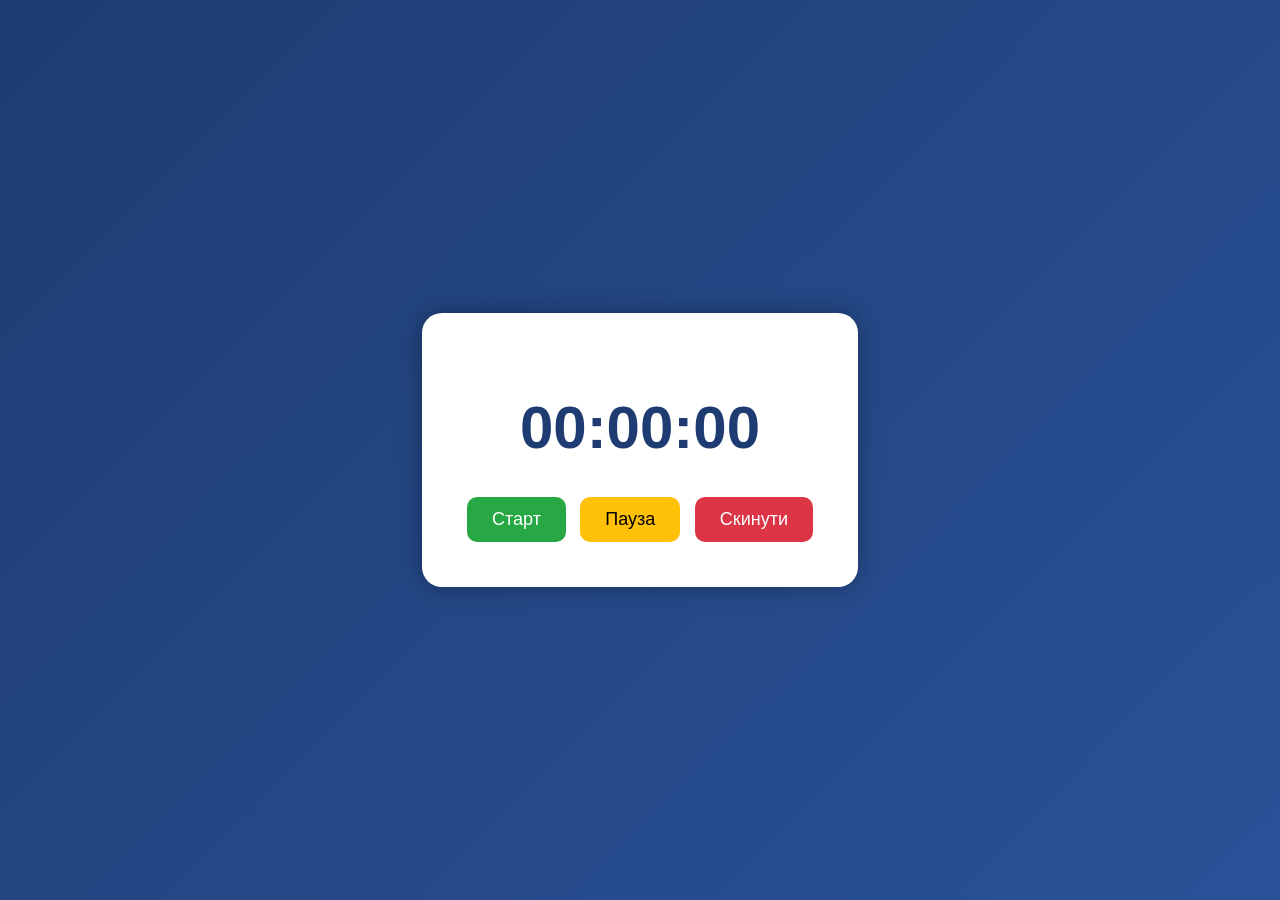
<file: destruction/index.html>
<!DOCTYPE html>
<html lang="uk">
<head>
    <meta charset="UTF-8">
    <meta name="viewport" content="width=device-width, initial-scale=1.0">
    <title>Секундомір</title>

    <style>
        body{
            margin:0;
            height:100vh;
            display:flex;
            justify-content:center;
            align-items:center;
            background:linear-gradient(135deg,#1e3c72,#2a5298);
            font-family:Arial, Helvetica, sans-serif;
        }

        .container{
            background:white;
            padding:40px;
            border-radius:20px;
            text-align:center;
            box-shadow:0 0 25px rgba(0,0,0,0.3);
        }

        h1{
            font-size:60px;
            margin-bottom:30px;
            color:#1e3c72;
        }

        button{
            border:none;
            padding:12px 25px;
            margin:5px;
            font-size:18px;
            border-radius:10px;
            cursor:pointer;
            transition:0.3s;
        }

        .start{
            background:#28a745;
            color:white;
        }

        .pause{
            background:#ffc107;
        }

        .reset{
            background:#dc3545;
            color:white;
        }

        button:hover{
            transform:scale(1.05);
        }
    </style>
</head>
<body>

<div class="container">
    <h1 id="timer">00:00:00</h1>

    <button class="start" onclick="startTimer()">Старт</button>
    <button class="pause" onclick="pauseTimer()">Пауза</button>
    <button class="reset" onclick="resetTimer()">Скинути</button>
</div>

<script src="script.js"></script>

</body>
</html>
</file>
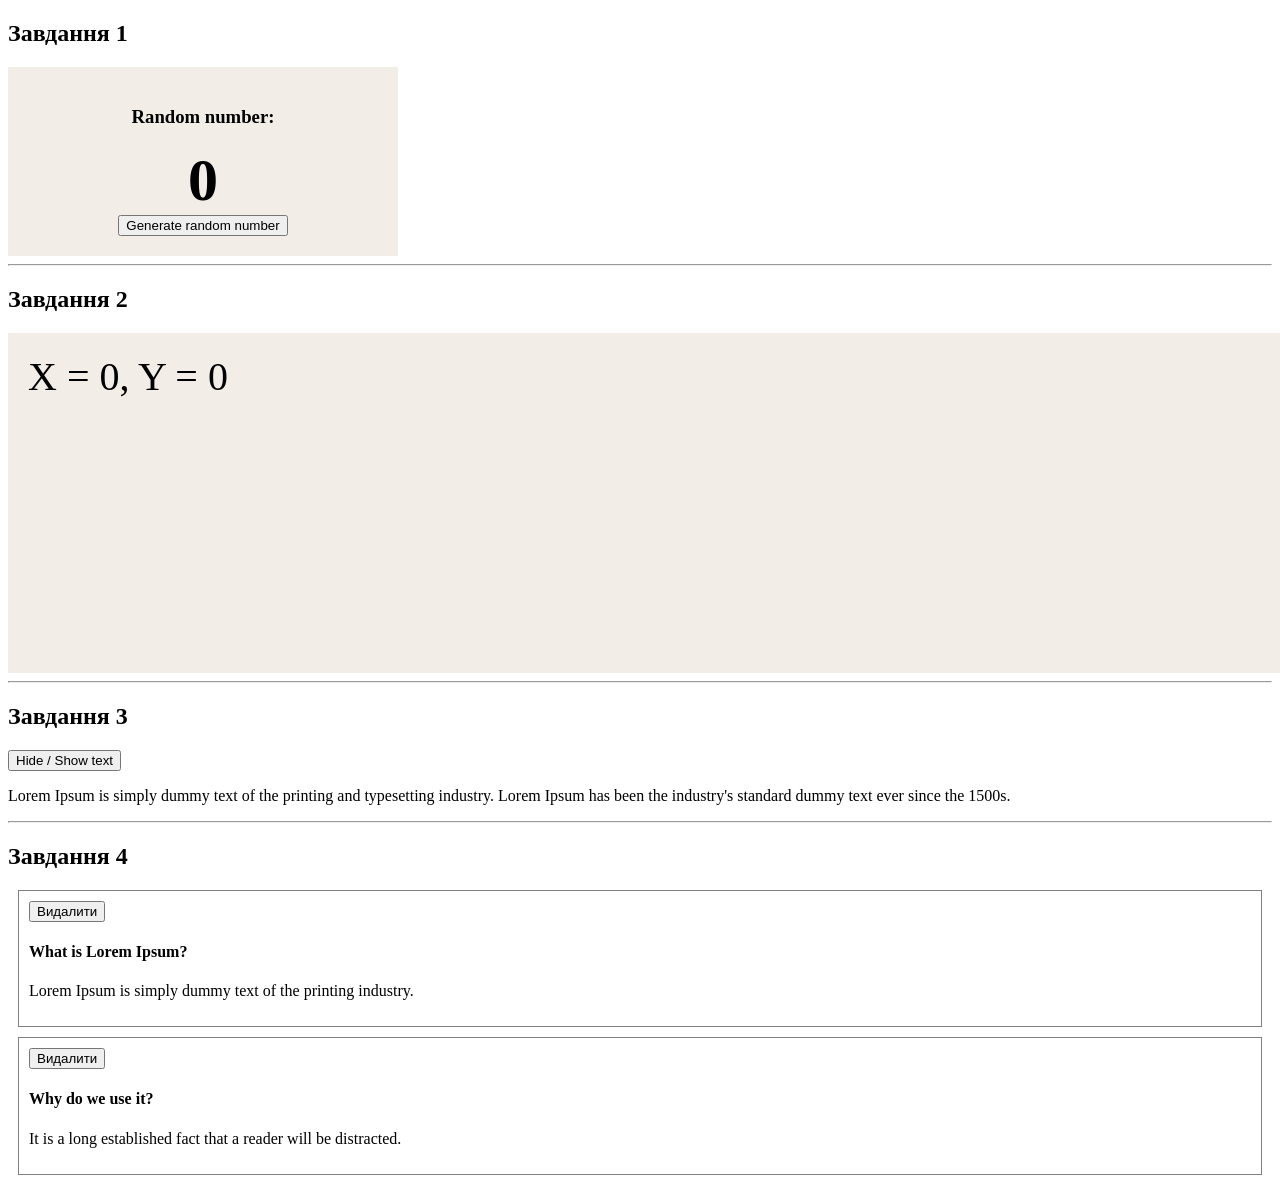
<file: Events/index.html>
<!DOCTYPE html>
<html lang="uk">
<head>
<meta charset="UTF-8">
<title>Практична робота</title>
</head>
<body>

<h2>Завдання 1</h2>

<div style="width:350px;padding:20px;background:#f3ede7;text-align:center;">
    <h3>Random number:</h3>

    <div id="number" style="font-size:60px;font-weight:bold;">
        0
    </div>

    <button onclick="generateNumber()">
        Generate random number
    </button>
</div>

<hr>

<h2>Завдання 2</h2>

<div id="mouseArea"
     style="width:100%;height:300px;background:#f3ede7;font-size:40px;padding:20px;">

    X = 0, Y = 0

</div>

<hr>

<h2>Завдання 3</h2>

<button onclick="toggleText()">
    Hide / Show text
</button>

<p id="text">
    Lorem Ipsum is simply dummy text of the printing and typesetting industry.
    Lorem Ipsum has been the industry's standard dummy text ever since the 1500s.
</p>

<hr>

<h2>Завдання 4</h2>

<div id="news">

    <div style="border:1px solid gray;margin:10px;padding:10px;">
        <button onclick="removeNews(this)">
            Видалити
        </button>

        <h4>What is Lorem Ipsum?</h4>

        <p>Lorem Ipsum is simply dummy text of the printing industry.</p>
    </div>

    <div style="border:1px solid gray;margin:10px;padding:10px;">
        <button onclick="removeNews(this)">
            Видалити
        </button>

        <h4>Why do we use it?</h4>

        <p>It is a long established fact that a reader will be distracted.</p>
    </div>

</div>

<script src="script.js"></script>

</body>
</html>
</file>
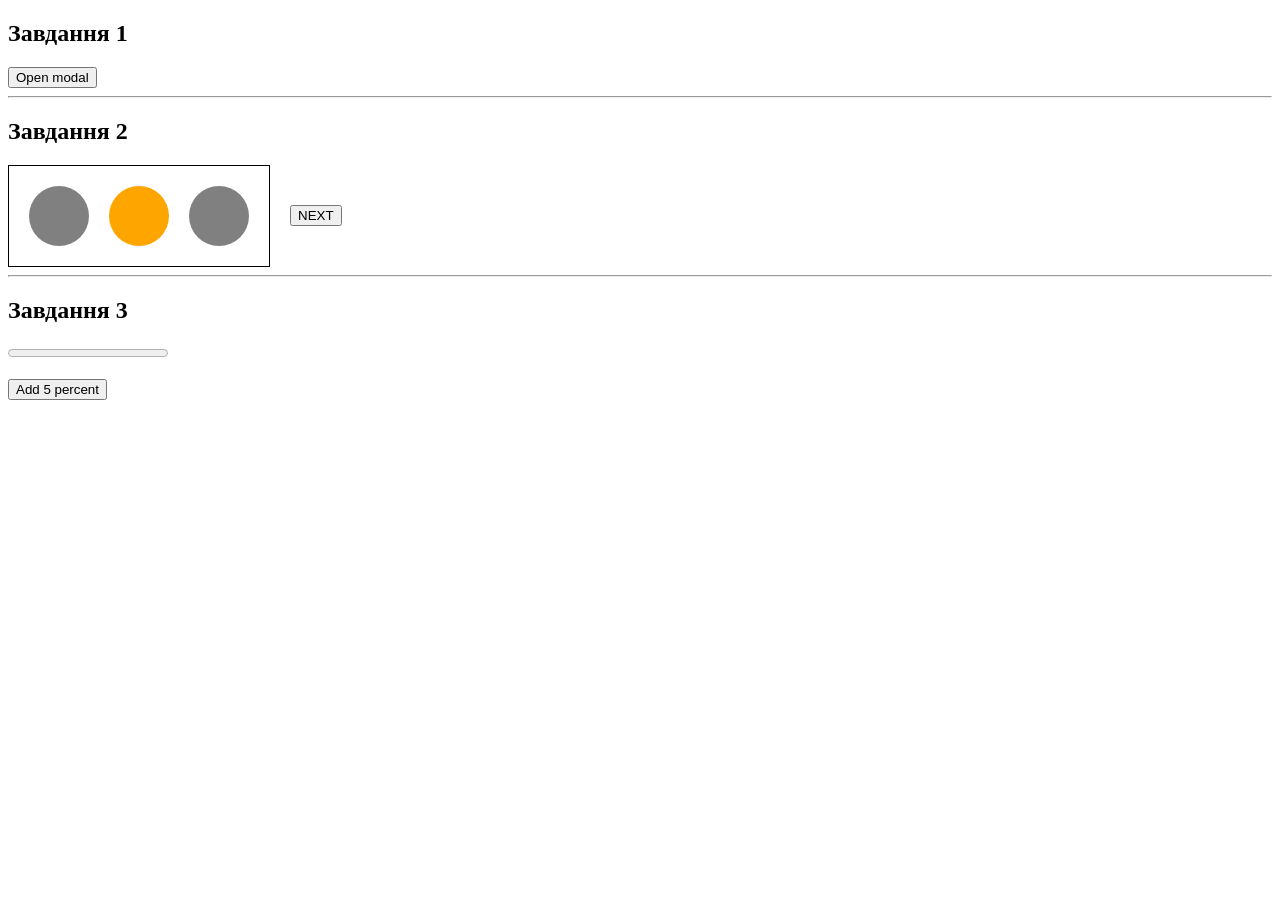
<file: Eventshome/index.html>
<!DOCTYPE html>
<html lang="uk">
<head>
<meta charset="UTF-8">
<title>Практична робота</title>
</head>
<body>

<h2>Завдання 1</h2>

<button onclick="openModal()">Open modal</button>

<div id="modal" style="display:none; position:fixed; left:0; top:0; width:100%; height:100%; background:rgba(0,0,0,0.5);">

    <div style="background:white; width:300px; margin:150px auto; padding:20px; text-align:center;">

        <h2>Hello from Modal Window!</h2>

        <button onclick="closeModal()">Close</button>

    </div>

</div>

<hr>

<h2>Завдання 2</h2>

<div style="display:flex; align-items:center; gap:20px;">

    <div style="display:flex; gap:20px; border:1px solid black; padding:20px;">

        <div id="red" style="width:60px;height:60px;border-radius:50%;background:gray;"></div>

        <div id="yellow" style="width:60px;height:60px;border-radius:50%;background:orange;"></div>

        <div id="green" style="width:60px;height:60px;border-radius:50%;background:gray;"></div>

    </div>

    <button onclick="nextLight()">NEXT</button>

</div>

<hr>

<h2>Завдання 3</h2>

<progress id="progress" value="0" max="100"></progress>

<br><br>

<button onclick="addProgress()">Add 5 percent</button>

<script src="script.js"></script>

</body>
</html>
</file>
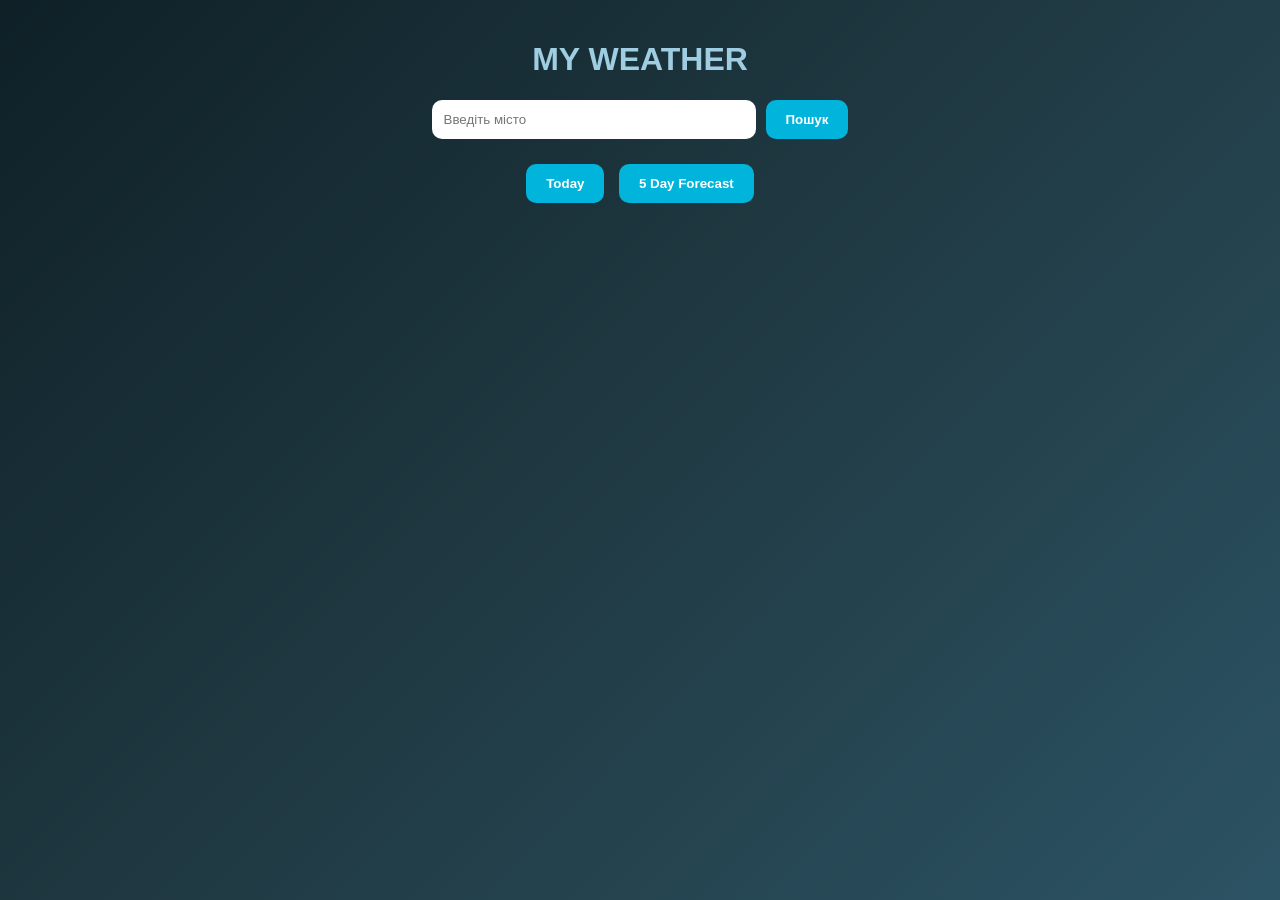
<file: exam/index.html>
<!DOCTYPE html>
<html lang="uk">
<head>
    <meta charset="UTF-8">
    <meta name="viewport" content="width=device-width, initial-scale=1.0">
    <title>Weather App</title>
    <link rel="stylesheet" href="style.css">
</head>
<body>

<div class="container">

    <h1>MY WEATHER</h1>

    <div class="search">
        <input type="text" id="cityInput" placeholder="Введіть місто">
        <button onclick="getWeather()">Пошук</button>
    </div>

    <div class="tabs">
        <button onclick="showToday()">Today</button>
        <button onclick="showForecast()">5 Day Forecast</button>
    </div>

    <div id="todayBlock"></div>

    <div id="forecastBlock" style="display:none;"></div>

</div>

<script src="script.js"></script>
</body>
</html>
</file>
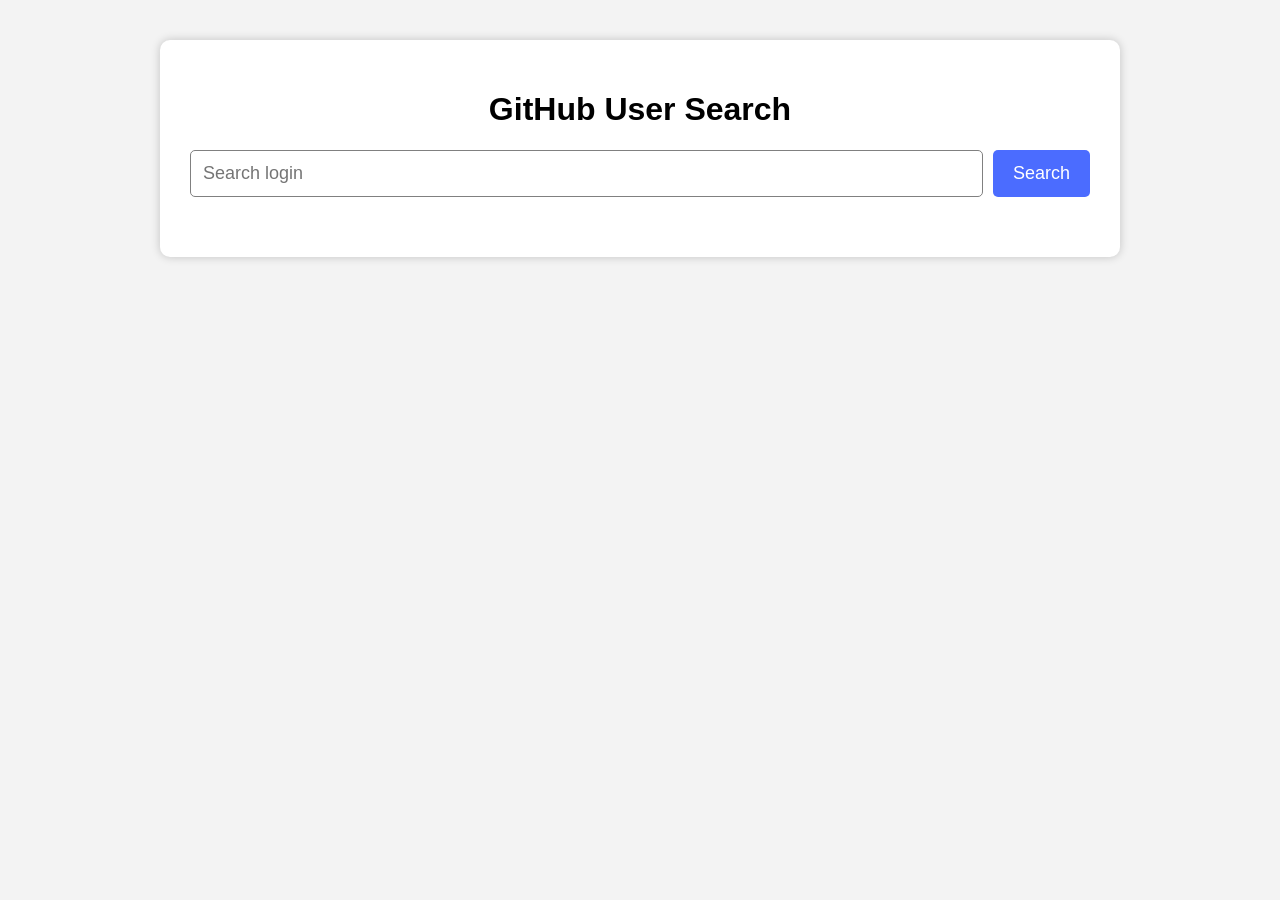
<file: Feach/index.html>
<!DOCTYPE html>
<html lang="en">
<head>
    <meta charset="UTF-8">
    <meta name="viewport" content="width=device-width, initial-scale=1.0">

    <title>GitHub User Search</title>

    <link rel="stylesheet" href="style.css">
</head>
<body>

    <div class="container">

        <h1>GitHub User Search</h1>

        <div class="search">

            <input type="text"
                   id="username"
                   placeholder="Search login">

            <button onclick="loadUser()">
                Search
            </button>

        </div>


    <div id="card"></div>
    </div>

    <script src="feach.js"></script>

</body>
</html>
</file>
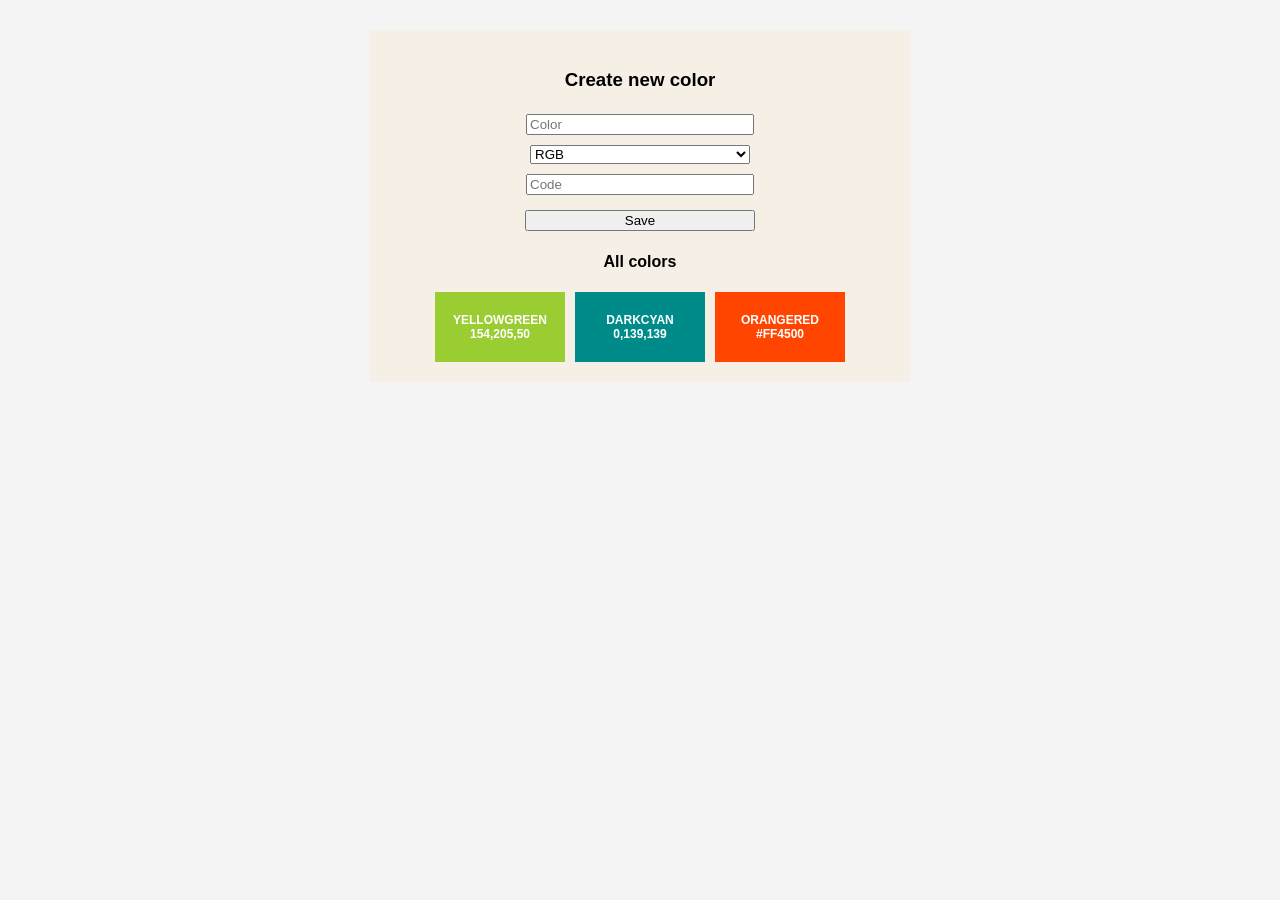
<file: form/index.html>
<!DOCTYPE html>
<html lang="uk">
<head>
<meta charset="UTF-8">
<meta name="viewport" content="width=device-width, initial-scale=1.0">
<title>Colors Collection</title>

<style>
body{
    font-family: Arial, sans-serif;
    background:#f4f4f4;
    text-align:center;
}

.container{
    width:500px;
    margin:30px auto;
    background:#f5efe6;
    padding:20px;
}

input,select{
    width:220px;
    margin:5px;
}

button{
    width:230px;
    margin-top:10px;
}

#error{
    color:red;
    font-weight:bold;
    margin:10px;
}

.colors{
    display:flex;
    flex-wrap:wrap;
    justify-content:center;
    gap:10px;
    margin-top:20px;
}

.color-card{
    width:130px;
    height:70px;
    color:white;
    display:flex;
    flex-direction:column;
    justify-content:center;
    align-items:center;
    font-size:12px;
    font-weight:bold;
}
</style>
</head>
<body>

<div class="container">

<h3>Create new color</h3>

<div>
    <input type="text" id="name" placeholder="Color">
</div>

<div>
    <select id="type">
        <option>RGB</option>
        <option>RGBA</option>
        <option>HEX</option>
    </select>
</div>

<div>
    <input type="text" id="code" placeholder="Code">
</div>

<button onclick="addColor()">Save</button>

<div id="error"></div>

<h4>All colors</h4>

<div id="colors" class="colors"></div>

</div>

<script src="script.js"></script>

</body>
</html>
</file>
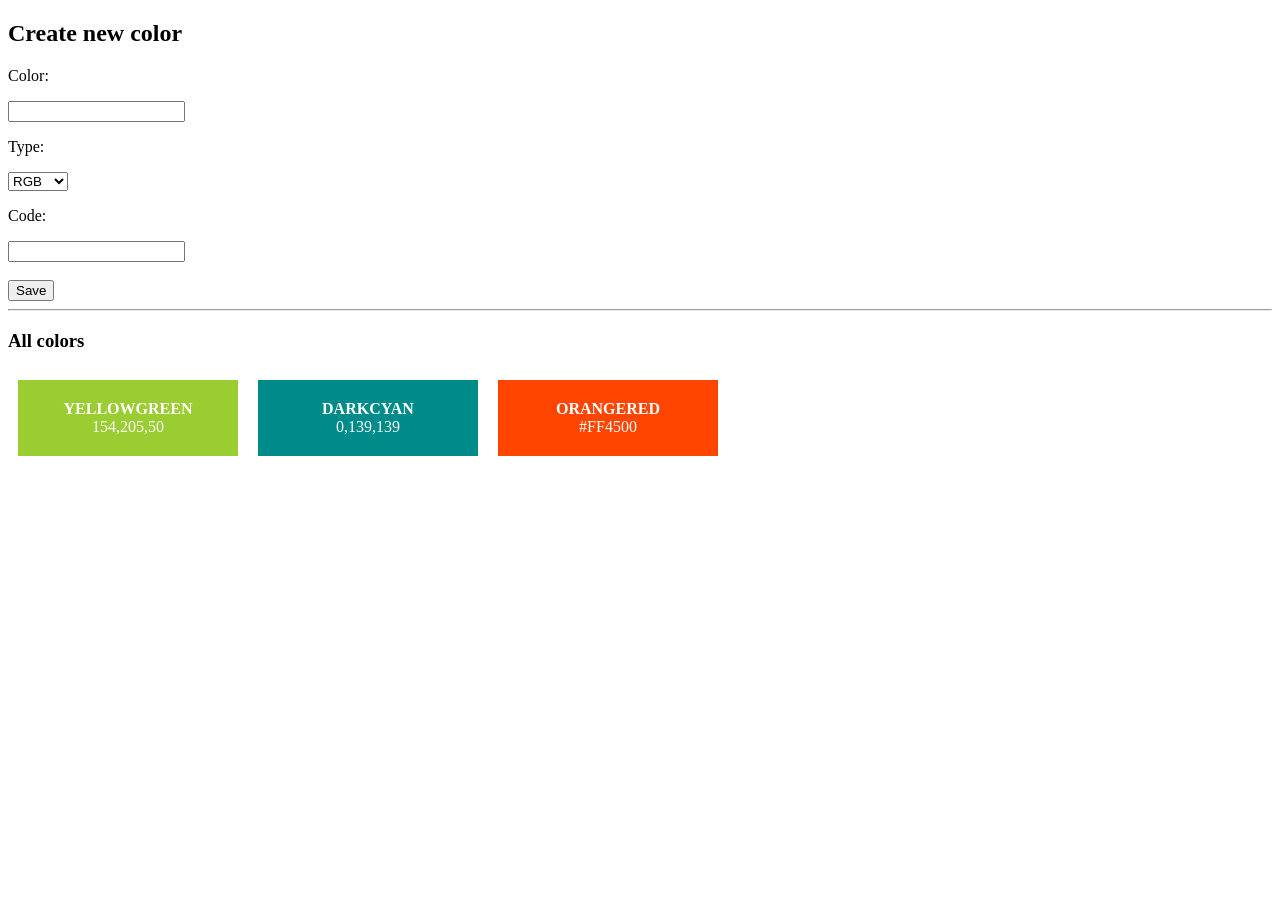
<file: Formes/index.html>
<!DOCTYPE html>
<html lang="uk">
<head>
<meta charset="UTF-8">
<title>Colors</title>
</head>
<body>

<h2>Create new color</h2>

<form onsubmit="addColor(event)">

<p>Color:</p>
<input type="text" id="colorName">

<p>Type:</p>
<select id="colorType">
    <option>RGB</option>
    <option>RGBA</option>
    <option>HEX</option>
</select>

<p>Code:</p>
<input type="text" id="colorCode">

<br><br>

<button type="submit">Save</button>

</form>

<hr>

<h3>All colors</h3>

<div id="colors"></div>

<script src="script.js"></script>

</body>
</html>
</file>
<file: exam/style.css>
body{
    margin:0;
    font-family:Arial;
    background:linear-gradient(135deg,#0f2027,#203a43,#2c5364);
    min-height:100vh;
}

.container{
    width:90%;
    max-width:1200px;
    margin:auto;
    padding:20px;
}

h1{
    text-align:center;
    color:rgb(159, 205, 226);
}

.search{
    display:flex;
    justify-content:center;
    gap:10px;
    margin:20px;
}

input{
    padding:12px;
    width:300px;
    border:none;
    border-radius:10px;
}

button{
    padding:12px 20px;
    border:none;
    border-radius:10px;
    cursor:pointer;
    background:#00b4db;
    color:white;
    font-weight:bold;
}

.tabs{
    text-align:center;
    margin-bottom:20px;
}

.tabs button{
    margin:5px;
}

.weather-card{
    background:white;
    border-radius:20px;
    padding:25px;
    display:flex;
    justify-content:space-around;
    align-items:center;
    flex-wrap:wrap;
}

.weather-info{
    font-size:20px;
}

.weather-info p{
    margin:10px 0;
}

.weather-card img{
    width:150px;
}

#forecastBlock{
    display:flex;
    justify-content:center;
    gap:15px;
    flex-wrap:wrap;
}

.day-card{
    background:white;
    width:180px;
    border-radius:20px;
    text-align:center;
    padding:15px;
}

.day-card img{
    width:80px;
}
</file>
<file: Feach/style.css>
body{
    font-family: Arial;
    background: #f3f3f3;
}

.container{
    width: 900px;

    margin: 40px auto;

    background: white;

    padding: 30px;

    border-radius: 10px;

    box-shadow: 0 0 10px rgba(0,0,0,0.2);
}

h1{
    text-align: center;
}

.search{
    display: flex;

    gap: 10px;

    margin-bottom: 30px;
}

.search input{
    flex: 1;

    padding: 12px;

    font-size: 18px;

    border-radius: 5px;

    border: 1px solid gray;
}

.search button{
    padding: 12px 20px;

    border: none;

    background: #4b6cff;

    color: white;

    font-size: 18px;

    border-radius: 5px;

    cursor: pointer;
}

.card{
    display: flex;

    gap: 40px;
}

.avatar img{
    width: 250px;

    border-radius: 10px;
}

.info{
    flex: 1;
}

.row{
    display: flex;

    justify-content: space-between;

    border-bottom: 1px solid #ddd;

    padding: 15px 0;
}

.title{
    font-weight: bold;
}
</file>
